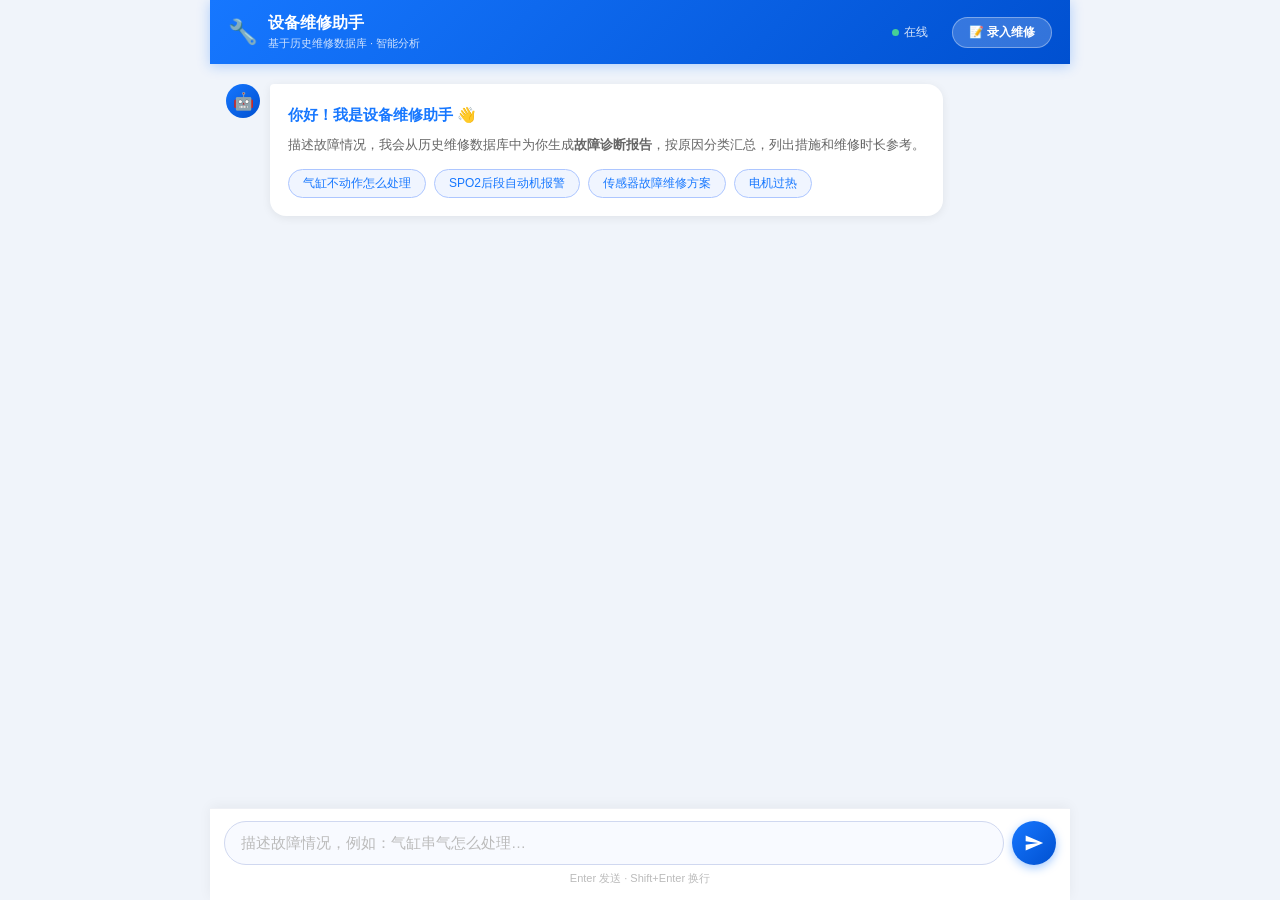
<file: templates/index.html>
<!DOCTYPE html>
<html lang="zh-CN">
<head>
  <meta charset="UTF-8">
  <meta name="viewport" content="width=device-width, initial-scale=1.0, maximum-scale=1.0">
  <title>设备维修助手</title>
  <style>
    *, *::before, *::after { box-sizing: border-box; margin: 0; padding: 0; }
    html, body { height: 100%; font-family: -apple-system, "Microsoft YaHei", sans-serif; background: #f0f4fa; color: #1a1a2e; }

    .page { display: flex; flex-direction: column; height: 100vh; max-width: 860px; margin: 0 auto; }

    /* Header */
    .header {
      display: flex; align-items: center; gap: 10px;
      padding: 13px 18px;
      background: linear-gradient(135deg, #1677ff 0%, #0050d0 100%);
      color: #fff;
      box-shadow: 0 2px 12px rgba(22,119,255,.3);
      flex-shrink: 0;
    }
    .header .logo { font-size: 24px; }
    .header .title { font-size: 16px; font-weight: 700; }
    .header .sub   { font-size: 11px; opacity: .8; margin-top: 2px; }
    .header-status { margin-left: auto; font-size: 12px; opacity: .85; display: flex; align-items: center; gap: 5px; }
    .header-add-btn {
      margin-left: 14px; padding: 6px 16px;
      background: rgba(255,255,255,.2); color: #fff;
      border: 1px solid rgba(255,255,255,.35); border-radius: 18px;
      font-size: 12px; font-weight: 600; cursor: pointer; text-decoration: none;
      display: flex; align-items: center; gap: 5px;
      transition: all .2s; white-space: nowrap;
    }
    .header-add-btn:hover { background: rgba(255,255,255,.35); border-color: #fff; }
    .dot { width: 7px; height: 7px; border-radius: 50%; background: #52e58a; animation: pulse 2s infinite; }
    @keyframes pulse { 0%,100%{opacity:1} 50%{opacity:.4} }

    /* Chat area */
    .chat-wrap {
      flex: 1; overflow-y: auto; padding: 20px 16px 10px;
      display: flex; flex-direction: column; gap: 18px;
      scroll-behavior: smooth;
    }
    .chat-wrap::-webkit-scrollbar { width: 4px; }
    .chat-wrap::-webkit-scrollbar-thumb { background: #c8d4f0; border-radius: 4px; }

    /* Message row */
    .msg { display: flex; gap: 10px; align-items: flex-start; }
    .msg.user { flex-direction: row-reverse; }
    .avatar {
      width: 34px; height: 34px; border-radius: 50%; flex-shrink: 0;
      display: flex; align-items: center; justify-content: center; font-size: 17px;
    }
    .avatar.bot  { background: linear-gradient(135deg,#1677ff,#0050d0); }
    .avatar.user { background: #dce8ff; }

    /* Bubble */
    .bubble {
      max-width: 88%; border-radius: 16px;
      font-size: 14px; line-height: 1.75; word-break: break-word;
    }
    .msg.bot  .bubble { background: #fff; box-shadow: 0 2px 10px rgba(0,0,0,.07); border-top-left-radius: 4px; overflow: hidden; }
    .msg.user .bubble { background: #1677ff; color: #fff; border-top-right-radius: 4px; padding: 11px 15px; }

    /* ── Welcome ── */
    .welcome { padding: 18px; }
    .welcome h2 { font-size: 15px; color: #1677ff; margin-bottom: 6px; }
    .welcome p  { font-size: 13px; color: #666; line-height: 1.7; }
    .suggestions { display: flex; flex-wrap: wrap; gap: 8px; margin-top: 13px; }
    .sugg-btn {
      background: #f0f5ff; color: #1677ff; border: 1px solid #adc6ff;
      border-radius: 20px; padding: 5px 14px; font-size: 12px; cursor: pointer;
      transition: all .2s;
    }
    .sugg-btn:hover { background: #1677ff; color: #fff; border-color: #1677ff; }

    /* ── Typing ── */
    .typing-wrap { padding: 14px 18px; }
    .typing { display: flex; gap: 5px; align-items: center; }
    .typing span {
      width: 8px; height: 8px; background: #c0c9dc; border-radius: 50%;
      animation: bounce 1.2s infinite;
    }
    .typing span:nth-child(2) { animation-delay:.2s; }
    .typing span:nth-child(3) { animation-delay:.4s; }
    @keyframes bounce { 0%,60%,100%{transform:translateY(0)} 30%{transform:translateY(-6px)} }

    /* ── Report card ── */
    .report { width: 100%; }

    .report-header {
      padding: 14px 18px 12px;
      border-bottom: 1px solid #f0f0f0;
    }
    .report-title {
      font-size: 15px; font-weight: 700; color: #1a1a2e;
      display: flex; align-items: center; gap: 6px; margin-bottom: 6px;
    }
    .report-meta {
      font-size: 12px; color: #888; line-height: 1.8;
      display: flex; flex-wrap: wrap; gap: 12px;
    }
    .report-meta span { display: flex; align-items: center; gap: 4px; }

    /* ── Sections ── */
    .rpt-section { padding: 13px 18px 2px; border-bottom: 1px solid #f5f5f5; }
    .rpt-section:last-child { border-bottom: none; padding-bottom: 16px; }

    .rpt-section-title {
      font-size: 13px; font-weight: 700; color: #1677ff;
      margin-bottom: 9px;
      display: flex; align-items: center; gap: 5px;
    }

    /* generic list in a section */
    .rpt-list { list-style: none; padding: 0; margin: 0 0 6px 0; }
    .rpt-list li {
      display: flex; align-items: baseline; gap: 7px;
      font-size: 13px; color: #333; padding: 3px 0; line-height: 1.65;
    }
    .rpt-list li .num {
      min-width: 20px; font-weight: 700; color: #555; flex-shrink: 0;
    }
    .rpt-list li .dot {
      color: #1677ff; flex-shrink: 0; font-size: 16px; line-height: 1.2;
    }

    /* steps */
    .rpt-steps { list-style: none; padding: 0; margin: 0 0 6px 0; counter-reset: step; }
    .rpt-steps li {
      display: flex; align-items: baseline; gap: 8px;
      font-size: 13px; color: #333; padding: 4px 0; line-height: 1.65;
    }
    .rpt-steps li .step-num {
      min-width: 22px; height: 20px;
      background: #1677ff; color: #fff;
      border-radius: 4px; font-size: 11px; font-weight: 700;
      display: flex; align-items: center; justify-content: center;
      flex-shrink: 0; margin-top: 1px;
    }

    /* caution */
    .rpt-caution li .dot { color: #fa8c16; }

    /* risk badge */
    .risk-badge {
      display: inline-flex; align-items: center; gap: 5px;
      padding: 5px 12px; border-radius: 8px;
      font-size: 13px; font-weight: 600; margin-bottom: 4px;
    }
    .risk-high { background: #fff2f0; color: #cf1322; border: 1px solid #ffccc7; }
    .risk-low  { background: #f6ffed; color: #389e0d; border: 1px solid #b7eb8f; }

    /* ── AI 总结 ── */
    .ai-section { text-align: center; padding: 12px 18px 16px !important; }
    .ai-summary-btn {
      display: inline-flex; align-items: center; gap: 6px;
      padding: 8px 20px;
      background: linear-gradient(135deg, #722ed1 0%, #531dab 100%);
      color: #fff; border: none; border-radius: 20px;
      font-size: 13px; font-weight: 600; cursor: pointer;
      transition: all .2s; box-shadow: 0 3px 10px rgba(114,46,209,.35);
      font-family: inherit;
    }
    .ai-summary-btn:hover  { transform: scale(1.04); box-shadow: 0 4px 16px rgba(114,46,209,.45); }
    .ai-summary-btn:active { transform: scale(.97); }
    .ai-summary-btn:disabled { opacity: .7; cursor: wait; transform: none; }
    .ai-summary-btn span { font-size: 16px; }

    .ai-result { margin-top: 12px; }
    .ai-result-content {
      text-align: left; background: linear-gradient(135deg, #f9f0ff 0%, #f4f0ff 100%);
      border: 1px solid #d3adf7; border-radius: 12px; padding: 14px 16px;
      font-size: 13px; line-height: 1.85; color: #3a1a6e;
      white-space: pre-wrap; word-break: break-word;
      animation: fadeInUp .35s ease;
    }
    .ai-result-error {
      text-align: center; background: #fff2f0; border: 1px solid #ffccc7;
      border-radius: 10px; padding: 10px 14px;
      font-size: 12px; color: #cf1322;
    }
    @keyframes fadeInUp {
      from { opacity: 0; transform: translateY(8px); }
      to   { opacity: 1; transform: translateY(0); }
    }

    /* ── No result ── */
    .no-result {
      padding: 28px 20px; text-align: center; color: #aaa;
    }
    .no-result .emoji { font-size: 36px; display: block; margin-bottom: 10px; }

    /* ── Input ── */
    .input-wrap {
      flex-shrink: 0; padding: 12px 14px 14px;
      background: #fff; border-top: 1px solid #eef0f5;
      box-shadow: 0 -2px 12px rgba(0,0,0,.05);
    }
    .input-row { display: flex; gap: 8px; align-items: flex-end; }
    #msgInput {
      flex: 1; border: 1.5px solid #d0d8f0; border-radius: 22px;
      padding: 10px 16px; font-size: 15px; resize: none; outline: none;
      font-family: inherit; line-height: 1.5; max-height: 120px; overflow-y: auto;
      transition: border-color .2s; background: #f8faff;
    }
    #msgInput:focus { border-color: #1677ff; background: #fff; }
    #msgInput::placeholder { color: #bbb; }
    #sendBtn {
      width: 44px; height: 44px; border-radius: 50%;
      background: linear-gradient(135deg,#1677ff,#0050d0);
      border: none; cursor: pointer;
      display: flex; align-items: center; justify-content: center;
      flex-shrink: 0; transition: transform .15s, opacity .15s;
      box-shadow: 0 3px 10px rgba(22,119,255,.4);
    }
    #sendBtn:hover  { transform: scale(1.07); }
    #sendBtn:active { transform: scale(.95); }
    #sendBtn:disabled { opacity: .5; cursor: not-allowed; transform: none; }
    #sendBtn svg { width: 20px; height: 20px; fill: #fff; }
    .hint { font-size: 11px; color: #bbb; text-align: center; margin-top: 6px; }

    /* ══════════ 手机端适配 (≤480px) ══════════ */
    @media (max-width: 480px) {
      .page { max-width: 100%; }

      /* Header 紧凑 */
      .header {
        padding: 8px 12px; gap: 6px; flex-wrap: wrap;
      }
      .header .logo { font-size: 20px; }
      .header .title { font-size: 14px; }
      .header .sub { display: none; }
      .header-status { font-size: 10px; margin-left: auto; }
      .header-add-btn {
        width: 100%; margin-left: 0; padding: 6px 0;
        justify-content: center; border-radius: 8px; font-size: 12px;
      }

      /* 聊天区域 */
      .chat-wrap { padding: 10px 6px 6px; gap: 10px; }
      .msg { gap: 6px; }
      .avatar { width: 26px; height: 26px; font-size: 13px; }
      .bubble { font-size: 13px; line-height: 1.6; }
      .msg.bot  .bubble { max-width: 92%; }
      .msg.user .bubble { max-width: 85%; padding: 8px 11px; }

      /* 欢迎卡片 */
      .welcome { padding: 12px; }
      .welcome h2 { font-size: 14px; }
      .welcome p  { font-size: 12px; }
      .suggestions { gap: 5px; }
      .sugg-btn { padding: 4px 10px; font-size: 11px; border-radius: 16px; }

      /* 报告卡片 */
      .report-header { padding: 10px 12px 8px; }
      .report-title { font-size: 13px; }
      .report-meta { font-size: 11px; gap: 6px; }
      .rpt-section { padding: 8px 12px 2px; }
      .rpt-section:last-child { padding-bottom: 12px; }
      .rpt-section-title { font-size: 12px; }
      .rpt-list li, .rpt-steps li { font-size: 12px; padding: 2px 0; }
      .rpt-steps li .step-num { min-width: 18px; height: 17px; font-size: 10px; }

      /* 输入区 */
      .input-wrap { padding: 8px 8px 10px; }
      #msgInput { padding: 8px 12px; font-size: 14px; border-radius: 18px; }
      #sendBtn { width: 36px; height: 36px; }
      #sendBtn svg { width: 16px; height: 16px; }
      .hint { font-size: 10px; margin-top: 4px; }

      /* 打字动画 */
      .typing-wrap { padding: 10px 14px; }
      .typing span { width: 6px; height: 6px; }

      /* 无结果 */
      .no-result { padding: 18px 10px; font-size: 13px; }
      .no-result .emoji { font-size: 28px; }

      /* 风险标签 */
      .risk-badge { font-size: 11px; padding: 4px 10px; }

      /* AI 总结 */
      .ai-section { padding: 10px 10px 14px !important; }
      .ai-summary-btn { font-size: 12px; padding: 7px 16px; }
      .ai-result-content { font-size: 12px; padding: 12px 14px; }
    }

    /* 中等屏 (481-640px) —— 大屏手机/小平板 */
    @media (min-width: 481px) and (max-width: 640px) {
      .page { max-width: 100%; }
      .header { padding: 10px 14px; }
      .header .sub { font-size: 10px; }
      .chat-wrap { padding: 14px 10px 8px; }
      .bubble { font-size: 13px; }
      .rpt-section { padding: 10px 14px 2px; }
    }
  </style>
</head>
<body>
<div class="page">

  <div class="header">
    <div class="logo">🔧</div>
    <div>
      <div class="title">设备维修助手</div>
      <div class="sub">基于历史维修数据库 · 智能分析</div>
    </div>
    <div class="header-status"><div class="dot"></div>在线</div>
    <a href="/add" class="header-add-btn">📝 录入维修</a>
  </div>

  <div class="chat-wrap" id="chatWrap">
    <div class="msg bot" id="welcomeMsg">
      <div class="avatar bot">🤖</div>
      <div class="bubble">
        <div class="welcome">
          <h2>你好！我是设备维修助手 👋</h2>
          <p>描述故障情况，我会从历史维修数据库中为你生成<strong>故障诊断报告</strong>，按原因分类汇总，列出措施和维修时长参考。</p>
          <div class="suggestions" id="suggList">
            <button class="sugg-btn" onclick="fillAndSend(this)">气缸不动作怎么处理</button>
            <button class="sugg-btn" onclick="fillAndSend(this)">SPO2后段自动机报警</button>
            <button class="sugg-btn" onclick="fillAndSend(this)">传感器故障维修方案</button>
            <button class="sugg-btn" onclick="fillAndSend(this)">电机过热</button>
          </div>
        </div>
      </div>
    </div>
  </div>

  <div class="input-wrap">
    <div class="input-row">
      <textarea id="msgInput" rows="1" placeholder="描述故障情况，例如：气缸串气怎么处理…"></textarea>
      <button id="sendBtn" onclick="sendMsg()" title="发送 (Enter)">
        <svg viewBox="0 0 24 24"><path d="M2.01 21L23 12 2.01 3 2 10l15 2-15 2z"/></svg>
      </button>
    </div>
    <div class="hint">Enter 发送 · Shift+Enter 换行</div>
  </div>

</div>

<script>
const chatWrap = document.getElementById("chatWrap");
const msgInput  = document.getElementById("msgInput");
const sendBtn   = document.getElementById("sendBtn");
let lastReportData = null;  // 保存最近一次查询结果，供 AI 总结使用

msgInput.addEventListener("input", function() {
  this.style.height = "auto";
  this.style.height = Math.min(this.scrollHeight, 120) + "px";
});
msgInput.addEventListener("keydown", function(e) {
  if (e.key === "Enter" && !e.shiftKey) { e.preventDefault(); sendMsg(); }
});

function fillAndSend(btn) {
  msgInput.value = btn.textContent.trim();
  sendMsg();
}
function scrollBottom() { chatWrap.scrollTop = chatWrap.scrollHeight; }
function esc(str) {
  if (str === null || str === undefined) return "";
  return String(str)
    .replace(/&/g,"&amp;").replace(/</g,"&lt;").replace(/>/g,"&gt;").replace(/"/g,"&quot;");
}

function appendMsg(html, role) {
  const div = document.createElement("div");
  div.className = "msg " + role;
  div.innerHTML = html;
  chatWrap.appendChild(div);
  scrollBottom();
  return div;
}

function userBubble(text) {
  return `<div class="avatar user">👤</div><div class="bubble">${esc(text)}</div>`;
}
function typingBubble() {
  return `<div class="avatar bot">🤖</div>
          <div class="bubble"><div class="typing-wrap"><div class="typing"><span></span><span></span><span></span></div></div></div>`;
}

// ── 构建报告 HTML（老工程师风格：历史情况/可能原因/处理措施/注意事项/风险提示）──
function buildReport(data) {
  const rpt = data.report;

  if (!rpt || rpt.total === 0) {
    return `<div class="avatar bot">🤖</div>
            <div class="bubble">
              <div class="no-result">
                <span class="emoji">🔍</span>
                未找到相关维修记录，请尝试换个关键词，或直接描述故障现象。
              </div>
            </div>`;
  }

  // ── Header ──
  const equip = rpt.main_equipment ? `<span>🏭 ${esc(rpt.main_equipment)}</span>` : "";
  const dateStr = rpt.latest_date ? `<span>📅 最近维修：${esc(rpt.latest_date)}</span>` : "";
  const durStr  = rpt.avg_duration ? `<span>⏱️ 平均耗时 ${rpt.avg_duration} 分钟</span>` : "";

  // ── 【历史情况】 ──
  const histSection = `
    <div class="rpt-section">
      <div class="rpt-section-title">📋 【历史情况】</div>
      <ul class="rpt-list">
        <li><span class="dot">•</span><span>过去记录到 <strong>${rpt.total}</strong> 次类似问题</span></li>
        ${rpt.latest_date ? `<li><span class="dot">•</span><span>最近一次维修：<strong>${esc(rpt.latest_date)}</strong></span></li>` : ""}
        ${rpt.avg_duration ? `<li><span class="dot">•</span><span>平均维修时长 ${rpt.avg_duration} 分钟</span></li>` : ""}
      </ul>
    </div>`;

  // ── 【可能原因】 ──
  const causes = rpt.causes || [];
  let causesItems = causes.map((c, i) =>
    `<li><span class="num">${i+1}.</span><span>${esc(c)}</span></li>`
  ).join("");
  const causesSection = `
    <div class="rpt-section">
      <div class="rpt-section-title">🔍 【可能原因】</div>
      <ul class="rpt-list">${causesItems}</ul>
    </div>`;

  // ── 【参考处理措施】 ──
  const steps = rpt.steps || [];
  let stepsItems = steps.map((s, i) =>
    `<li><span class="step-num">${i+1}</span><span>${esc(s)}</span></li>`
  ).join("");
  const stepsSection = `
    <div class="rpt-section">
      <div class="rpt-section-title">🔧 【参考处理措施】</div>
      <ul class="rpt-steps">${stepsItems || "<li><span class='step-num'>1</span><span>请参照设备维修手册排查</span></li>"}</ul>
    </div>`;

  // ── 【注意事项】 ──
  const cautions = rpt.cautions || [];
  let cautionsSection = "";
  if (cautions.length > 0) {
    let cautionItems = cautions.map(c =>
      `<li><span class="dot">⚠</span><span>${esc(c)}</span></li>`
    ).join("");
    cautionsSection = `
      <div class="rpt-section">
        <div class="rpt-section-title">⚠️ 【注意事项】</div>
        <ul class="rpt-list rpt-caution">${cautionItems}</ul>
      </div>`;
  }

  // ── 【风险提示】 ──
  let riskContent = "";
  if (rpt.is_frequent) {
    const repStr = rpt.repeat_equips && rpt.repeat_equips.length > 0
      ? `（${rpt.repeat_equips.map(e => esc(e)).join("、")} 出现频繁）`
      : "";
    riskContent = `<div class="risk-badge risk-high">🔴 该问题曾重复发生，建议排查根本原因${repStr}</div>`;
  } else {
    riskContent = `<div class="risk-badge risk-low">🟢 未发现频发记录，属偶发性故障</div>`;
  }
  const riskSection = `
    <div class="rpt-section">
      <div class="rpt-section-title">🚨 【风险提示】</div>
      ${riskContent}
    </div>`;

  // ── AI 总结按钮 ──
  const aiSection = `
    <div class="rpt-section ai-section">
      <button class="ai-summary-btn" onclick="event.stopPropagation(); requestAiSummary(this)">
        <span>🤖</span> AI 总结分析
      </button>
      <div class="ai-result" style="display:none;"></div>
    </div>`;

  return `<div class="avatar bot">🤖</div>
          <div class="bubble">
            <div class="report">
              <div class="report-header">
                <div class="report-title">📄 故障诊断报告${rpt.main_equipment ? "　·　" + esc(rpt.main_equipment) : ""}</div>
                <div class="report-meta">${equip}${dateStr}${durStr}<span>📂 匹配记录 ${rpt.total} 条</span></div>
              </div>
              ${histSection}
              ${causesSection}
              ${stepsSection}
              ${cautionsSection}
              ${riskSection}
              ${aiSection}
            </div>
          </div>`;
}

async function sendMsg() {
  const text = msgInput.value.trim();
  if (!text) return;
  sendBtn.disabled = true;
  msgInput.value = "";
  msgInput.style.height = "auto";

  appendMsg(userBubble(text), "user");
  const typingEl = appendMsg(typingBubble(), "bot");

  let res, rawText, data;
  try {
    res = await fetch("/api/chat", {
      method: "POST",
      headers: { "Content-Type": "application/json" },
      body: JSON.stringify({ message: text })
    });
  } catch (e) {
    typingEl.remove();
    appendMsg(`<div class="avatar bot">🤖</div>
               <div class="bubble" style="padding:12px 16px">⚠️ 无法连接服务器：${esc(e.message)}</div>`, "bot");
    sendBtn.disabled = false; msgInput.focus(); return;
  }

  try {
    rawText = await res.text();
    data = JSON.parse(rawText);
  } catch (e) {
    typingEl.remove();
    appendMsg(`<div class="avatar bot">🤖</div>
               <div class="bubble" style="padding:12px 16px">⚠️ 响应解析失败：${esc(e.message)}</div>`, "bot");
    sendBtn.disabled = false; msgInput.focus(); return;
  }

  typingEl.remove();

  try {
    if (data.success) {
      lastReportData = data;  // 保存供 AI 总结使用
      appendMsg(buildReport(data), "bot");
    } else {
      appendMsg(`<div class="avatar bot">🤖</div>
                 <div class="bubble" style="padding:12px 16px">⚠️ ${esc(data.error || "查询失败，请重试")}</div>`, "bot");
    }
  } catch (e) {
    appendMsg(`<div class="avatar bot">🤖</div>
               <div class="bubble" style="padding:12px 16px">⚠️ 渲染出错：${esc(e.message)}</div>`, "bot");
    console.error(e, data);
  }

  sendBtn.disabled = false;
  msgInput.focus();
}

// ── AI 总结 ──
async function requestAiSummary(btn) {
  if (!lastReportData || !lastReportData.report || lastReportData.report.total === 0) return;

  const resultDiv = btn.nextElementSibling;
  if (!resultDiv) return;

  // 切换到加载状态
  btn.disabled = true;
  btn.innerHTML = '<span>⏳</span> AI 正在分析...';
  resultDiv.style.display = 'none';

  try {
    const res = await fetch("/api/ai-summary", {
      method: "POST",
      headers: { "Content-Type": "application/json" },
      body: JSON.stringify({
        query: lastReportData.query,
        report: lastReportData.report
      })
    });

    const data = await res.json();

    if (data.success) {
      resultDiv.innerHTML = `<div class="ai-result-content">${esc(data.summary).replace(/\n/g, '<br>')}</div>`;
      resultDiv.style.display = 'block';
      btn.style.display = 'none';  // 成功后隐藏按钮，显示结果
    } else {
      resultDiv.innerHTML = `<div class="ai-result-error">⚠️ ${esc(data.error || 'AI 总结失败，请重试')}</div>`;
      resultDiv.style.display = 'block';
      btn.innerHTML = '<span>🤖</span> 重试 AI 总结';
      btn.disabled = false;
    }
  } catch (e) {
    resultDiv.innerHTML = `<div class="ai-result-error">⚠️ 网络错误：${esc(e.message)}</div>`;
    resultDiv.style.display = 'block';
    btn.innerHTML = '<span>🤖</span> 重试 AI 总结';
    btn.disabled = false;
  }

  scrollBottom();
}
</script>
</body>
</html>
</file>
